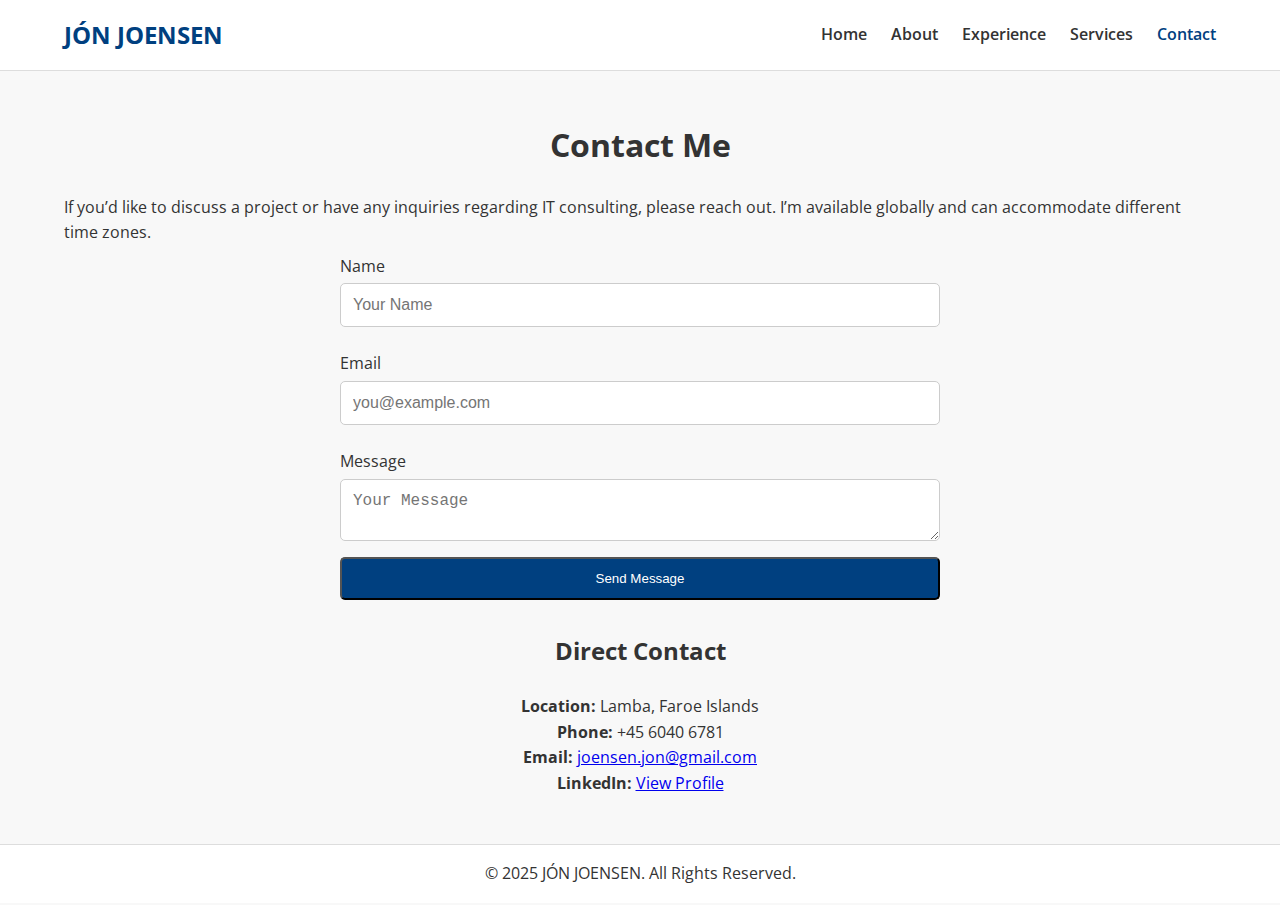
<file: contact.html>
<!DOCTYPE html>
<html lang="en">
<head>
  <meta charset="UTF-8">
  <meta name="viewport" content="width=device-width, initial-scale=1">
  <title>Contact – JÓN JOENSEN</title>
  <meta name="description" content="Get in touch with JÓN JOENSEN for global IT consulting services.">
  <link href="https://fonts.googleapis.com/css2?family=Open+Sans:wght@400;600;700&display=swap" rel="stylesheet">
  <link rel="stylesheet" href="css/styles.css">
</head>
<body>
  <!-- Header & Navigation -->
  <header>
    <div class="container header-container">
      <div class="logo">
        <a href="index.html">JÓN JOENSEN</a>
      </div>
      <nav id="navbar">
        <ul class="nav-links">
          <li><a href="index.html">Home</a></li>
          <li><a href="about.html">About</a></li>
          <li><a href="experience.html">Experience</a></li>
          <li><a href="services.html">Services</a></li>
          <li><a href="contact.html" class="active">Contact</a></li>
        </ul>
        <button class="nav-toggle" id="navToggle" aria-label="Toggle navigation">
          <span class="hamburger"></span>
        </button>
      </nav>
    </div>
  </header>

  <!-- Contact Section -->
  <section class="contact">
    <div class="container">
      <h1>Contact Me</h1>
      <p>If you’d like to discuss a project or have any inquiries regarding IT consulting, please reach out. I’m available globally and can accommodate different time zones.</p>
      <form id="contactForm" action="#" method="post">
        <label for="name">Name</label>
        <input type="text" id="name" name="name" placeholder="Your Name" required>
      
        <label for="email">Email</label>
        <input type="email" id="email" name="email" placeholder="you@example.com" required>
      
        <label for="message">Message</label>
        <textarea id="message" name="message" placeholder="Your Message" required></textarea>
      
        <button type="submit" class="cta-btn">Send Message</button>
      </form>
      
      <div class="contact-info">
        <h2>Direct Contact</h2>
        <p><strong>Location:</strong> Lamba, Faroe Islands</p>
        <p><strong>Phone:</strong> +45 6040 6781</p>
        <p><strong>Email:</strong> <a href="mailto:joensen.jon@gmail.com">joensen.jon@gmail.com</a></p>
        <p><strong>LinkedIn:</strong> <a href="https://www.linkedin.com/" target="_blank">View Profile</a></p>
      </div>
    </div>
  </section>

  <!-- Footer -->
  <footer>
    <div class="container">
      <p>&copy; 2025 JÓN JOENSEN. All Rights Reserved.</p>
    </div>
  </footer>

  <script src="js/main.js"></script>
</body>
</html>
</file>
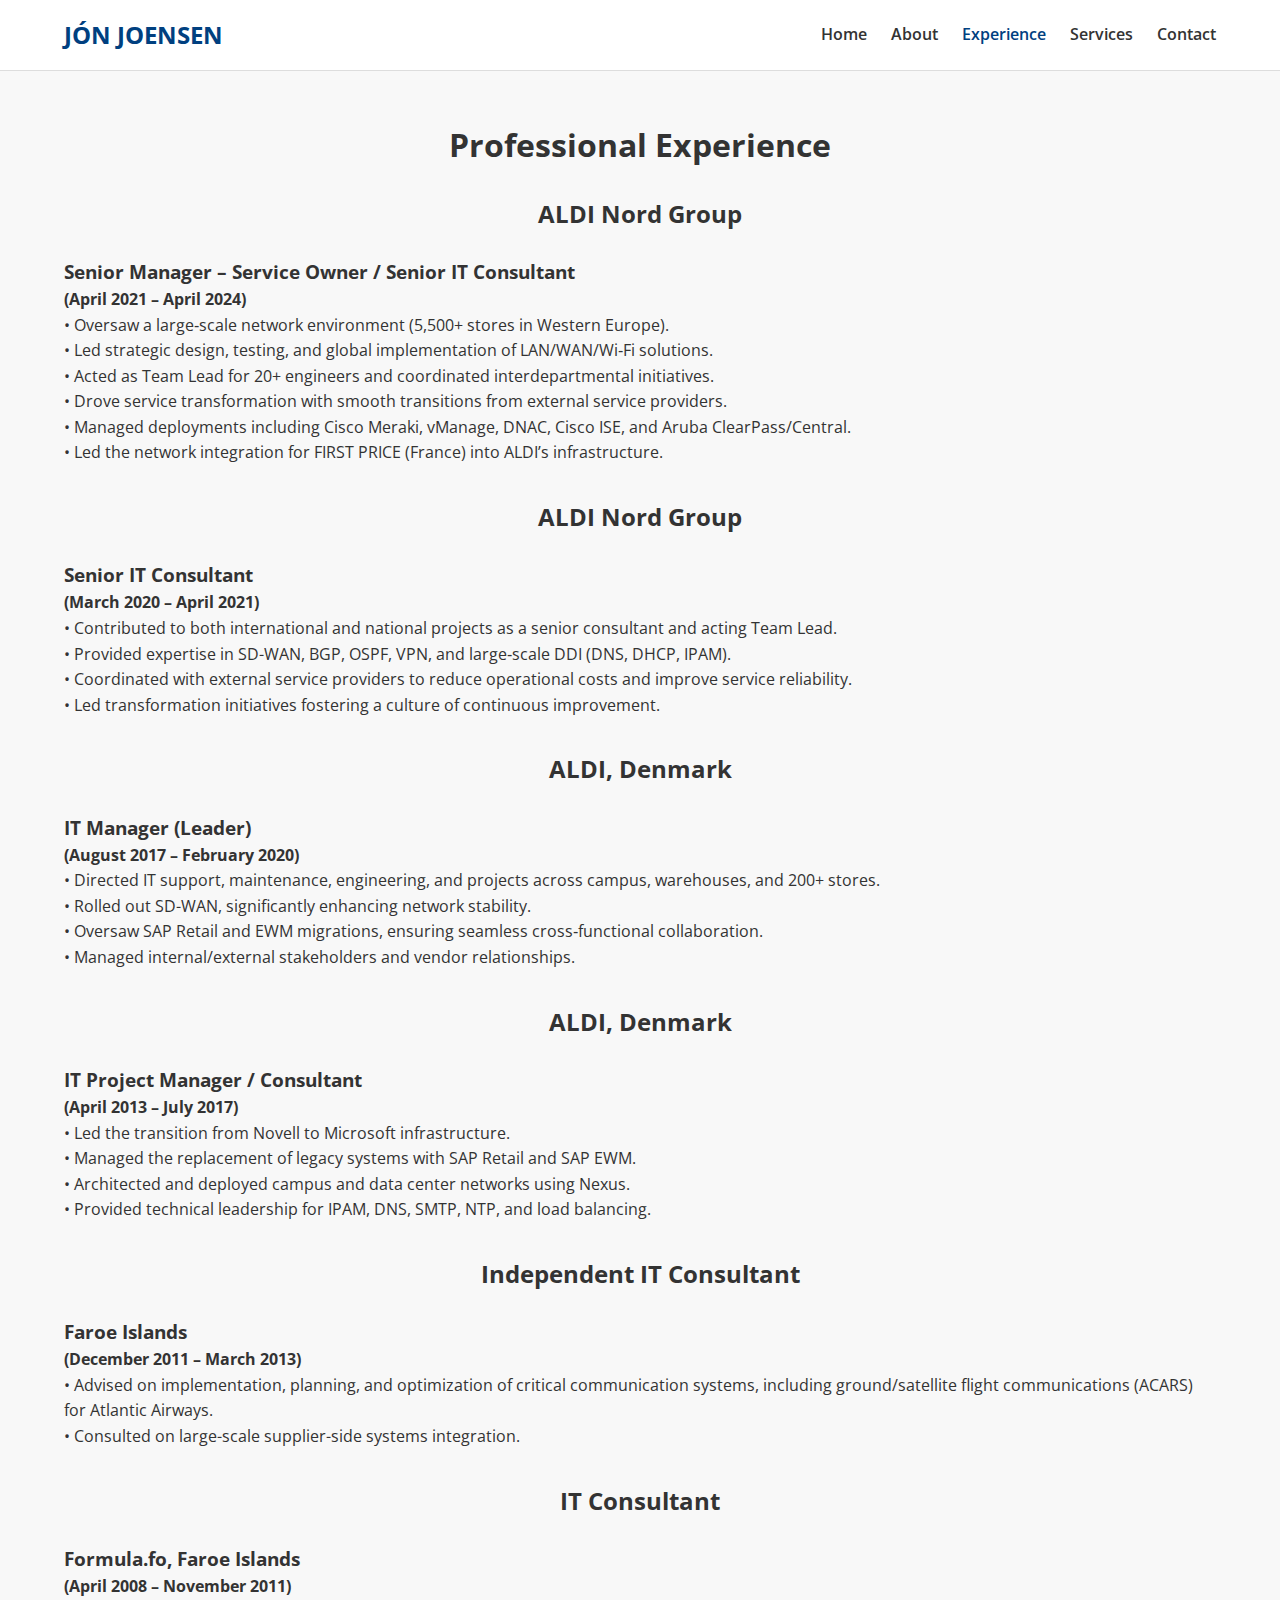
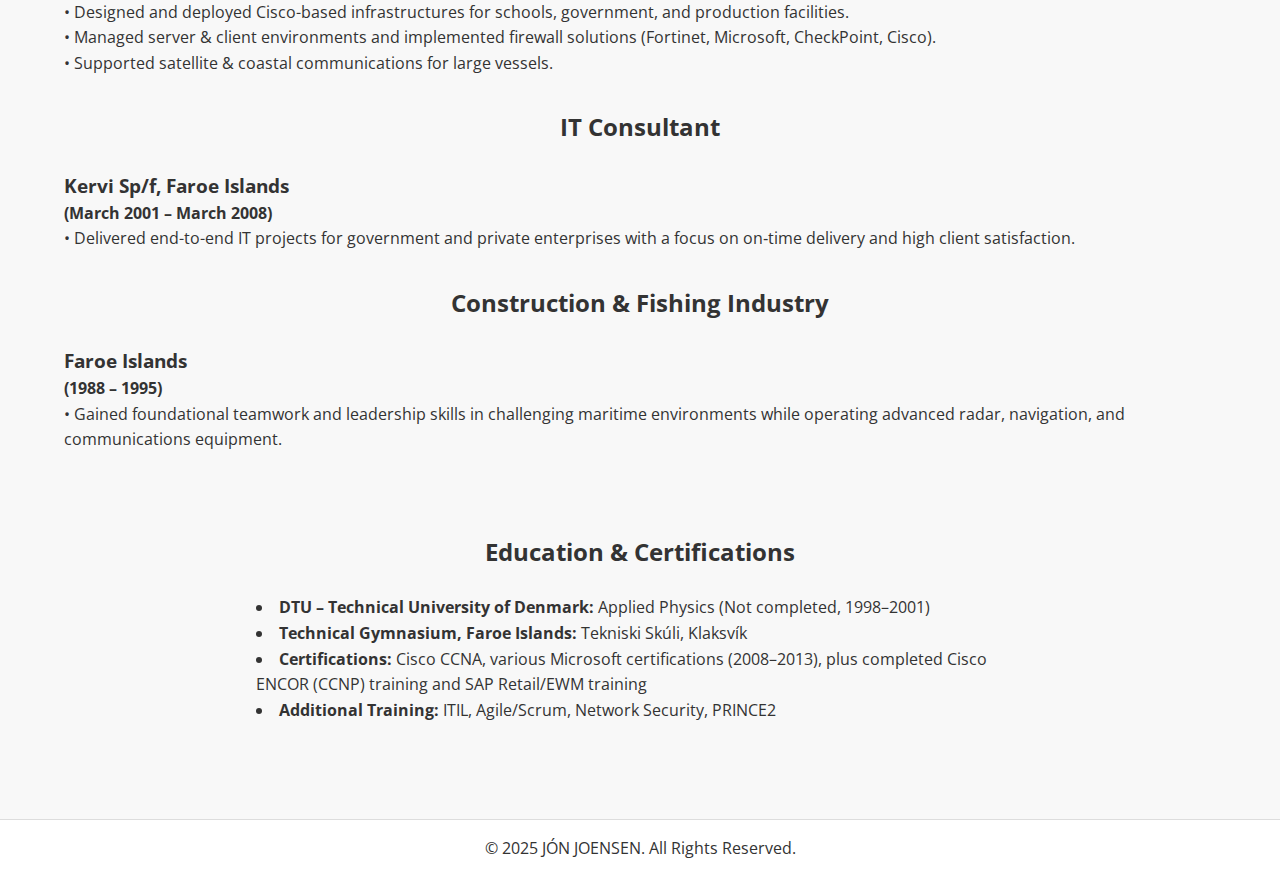
<file: experience.html>
<!DOCTYPE html>
<html lang="en">
<head>
  <meta charset="UTF-8">
  <meta name="viewport" content="width=device-width, initial-scale=1">
  <title>Experience – JÓN JOENSEN</title>
  <meta name="description" content="Detailed professional experience of JÓN JOENSEN, featuring roles at ALDI Nord Group, ALDI Denmark, and more.">
  <link href="https://fonts.googleapis.com/css2?family=Open+Sans:wght@400;600;700&display=swap" rel="stylesheet">
  <link rel="stylesheet" href="css/styles.css">
</head>
<body>
  <!-- Header & Navigation -->
  <header>
    <div class="container header-container">
      <div class="logo">
        <a href="index.html">JÓN JOENSEN</a>
      </div>
      <nav id="navbar">
        <ul class="nav-links">
          <li><a href="index.html">Home</a></li>
          <li><a href="about.html">About</a></li>
          <li><a href="experience.html" class="active">Experience</a></li>
          <li><a href="services.html">Services</a></li>
          <li><a href="contact.html">Contact</a></li>
        </ul>
        <button class="nav-toggle" id="navToggle" aria-label="Toggle navigation">
          <span class="hamburger"></span>
        </button>
      </nav>
    </div>
  </header>

  <!-- Experience Section -->
  <section class="experience">
    <div class="container">
      <h1>Professional Experience</h1>
      
      <!-- ALDI Nord Group Experience -->
      <article class="timeline-item">
        <h2>ALDI Nord Group</h2>
        <h3>Senior Manager – Service Owner / Senior IT Consultant</h3>
        <p>
          <strong>(April 2021 – April 2024)</strong><br>
          • Oversaw a large‑scale network environment (5,500+ stores in Western Europe).<br>
          • Led strategic design, testing, and global implementation of LAN/WAN/Wi‑Fi solutions.<br>
          • Acted as Team Lead for 20+ engineers and coordinated interdepartmental initiatives.<br>
          • Drove service transformation with smooth transitions from external service providers.<br>
          • Managed deployments including Cisco Meraki, vManage, DNAC, Cisco ISE, and Aruba ClearPass/Central.<br>
          • Led the network integration for FIRST PRICE (France) into ALDI’s infrastructure.
        </p>
      </article>

      <!-- ALDI Nord Group – Senior IT Consultant -->
      <article class="timeline-item">
        <h2>ALDI Nord Group</h2>
        <h3>Senior IT Consultant</h3>
        <p>
          <strong>(March 2020 – April 2021)</strong><br>
          • Contributed to both international and national projects as a senior consultant and acting Team Lead.<br>
          • Provided expertise in SD-WAN, BGP, OSPF, VPN, and large‑scale DDI (DNS, DHCP, IPAM).<br>
          • Coordinated with external service providers to reduce operational costs and improve service reliability.<br>
          • Led transformation initiatives fostering a culture of continuous improvement.
        </p>
      </article>

      <!-- ALDI, Denmark Experience -->
      <article class="timeline-item">
        <h2>ALDI, Denmark</h2>
        <h3>IT Manager (Leader)</h3>
        <p>
          <strong>(August 2017 – February 2020)</strong><br>
          • Directed IT support, maintenance, engineering, and projects across campus, warehouses, and 200+ stores.<br>
          • Rolled out SD-WAN, significantly enhancing network stability.<br>
          • Oversaw SAP Retail and EWM migrations, ensuring seamless cross‑functional collaboration.<br>
          • Managed internal/external stakeholders and vendor relationships.
        </p>
      </article>

      <article class="timeline-item">
        <h2>ALDI, Denmark</h2>
        <h3>IT Project Manager / Consultant</h3>
        <p>
          <strong>(April 2013 – July 2017)</strong><br>
          • Led the transition from Novell to Microsoft infrastructure.<br>
          • Managed the replacement of legacy systems with SAP Retail and SAP EWM.<br>
          • Architected and deployed campus and data center networks using Nexus.<br>
          • Provided technical leadership for IPAM, DNS, SMTP, NTP, and load balancing.
        </p>
      </article>

      <!-- Independent & Consulting Experience -->
      <article class="timeline-item">
        <h2>Independent IT Consultant</h2>
        <h3>Faroe Islands</h3>
        <p>
          <strong>(December 2011 – March 2013)</strong><br>
          • Advised on implementation, planning, and optimization of critical communication systems, including ground/satellite flight communications (ACARS) for Atlantic Airways.<br>
          • Consulted on large-scale supplier-side systems integration.
        </p>
      </article>

      <article class="timeline-item">
        <h2>IT Consultant</h2>
        <h3>Formula.fo, Faroe Islands</h3>
        <p>
          <strong>(April 2008 – November 2011)</strong><br>
          • Designed and deployed Cisco-based infrastructures for schools, government, and production facilities.<br>
          • Managed server &amp; client environments and implemented firewall solutions (Fortinet, Microsoft, CheckPoint, Cisco).<br>
          • Supported satellite &amp; coastal communications for large vessels.
        </p>
      </article>

      <article class="timeline-item">
        <h2>IT Consultant</h2>
        <h3>Kervi Sp/f, Faroe Islands</h3>
        <p>
          <strong>(March 2001 – March 2008)</strong><br>
          • Delivered end-to-end IT projects for government and private enterprises with a focus on on‑time delivery and high client satisfaction.
        </p>
      </article>

      <article class="timeline-item">
        <h2>Construction &amp; Fishing Industry</h2>
        <h3>Faroe Islands</h3>
        <p>
          <strong>(1988 – 1995)</strong><br>
          • Gained foundational teamwork and leadership skills in challenging maritime environments while operating advanced radar, navigation, and communications equipment.
        </p>
      </article>

      <!-- Education & Certifications -->
      <section class="education">
        <h2>Education &amp; Certifications</h2>
        <ul>
          <li><strong>DTU – Technical University of Denmark:</strong> Applied Physics (Not completed, 1998–2001)</li>
          <li><strong>Technical Gymnasium, Faroe Islands:</strong> Tekniski Skúli, Klaksvík</li>
          <li><strong>Certifications:</strong> Cisco CCNA, various Microsoft certifications (2008–2013), plus completed Cisco ENCOR (CCNP) training and SAP Retail/EWM training</li>
          <li><strong>Additional Training:</strong> ITIL, Agile/Scrum, Network Security, PRINCE2</li>
        </ul>
      </section>
    </div>
  </section>

  <!-- Footer -->
  <footer>
    <div class="container">
      <p>&copy; 2025 JÓN JOENSEN. All Rights Reserved.</p>
    </div>
  </footer>

  <script src="js/main.js"></script>
</body>
</html>
</file>
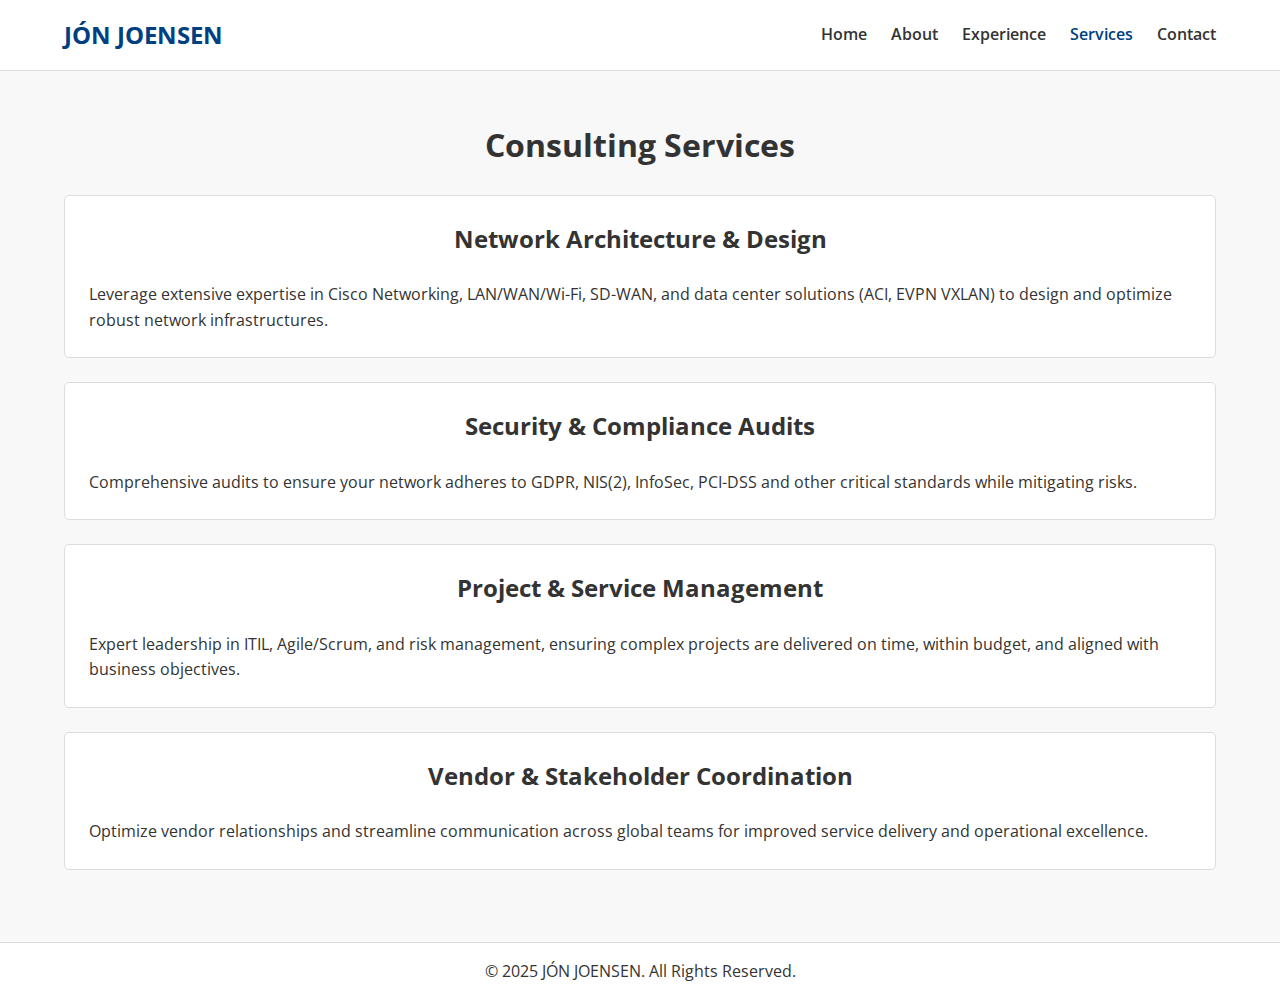
<file: services.html>
<!DOCTYPE html>
<html lang="en">
<head>
  <meta charset="UTF-8">
  <meta name="viewport" content="width=device-width, initial-scale=1">
  <title>Services – JÓN JOENSEN</title>
  <meta name="description" content="Consulting services offered by JÓN JOENSEN in network architecture, security, compliance, project management, and more.">
  <link href="https://fonts.googleapis.com/css2?family=Open+Sans:wght@400;600;700&display=swap" rel="stylesheet">
  <link rel="stylesheet" href="css/styles.css">
</head>
<body>
  <!-- Header & Navigation -->
  <header>
    <div class="container header-container">
      <div class="logo">
        <a href="index.html">JÓN JOENSEN</a>
      </div>
      <nav id="navbar">
        <ul class="nav-links">
          <li><a href="index.html">Home</a></li>
          <li><a href="about.html">About</a></li>
          <li><a href="experience.html">Experience</a></li>
          <li><a href="services.html" class="active">Services</a></li>
          <li><a href="contact.html">Contact</a></li>
        </ul>
        <button class="nav-toggle" id="navToggle" aria-label="Toggle navigation">
          <span class="hamburger"></span>
        </button>
      </nav>
    </div>
  </header>

  <!-- Services Section -->
  <section class="services">
    <div class="container">
      <h1>Consulting Services</h1>
      <div class="service-item">
        <h2>Network Architecture &amp; Design</h2>
        <p>
          Leverage extensive expertise in Cisco Networking, LAN/WAN/Wi-Fi, SD-WAN, and data center solutions (ACI, EVPN VXLAN) to design and optimize robust network infrastructures.
        </p>
      </div>
      <div class="service-item">
        <h2>Security &amp; Compliance Audits</h2>
        <p>
          Comprehensive audits to ensure your network adheres to GDPR, NIS(2), InfoSec, PCI-DSS and other critical standards while mitigating risks.
        </p>
      </div>
      <div class="service-item">
        <h2>Project &amp; Service Management</h2>
        <p>
          Expert leadership in ITIL, Agile/Scrum, and risk management, ensuring complex projects are delivered on time, within budget, and aligned with business objectives.
        </p>
      </div>
      <div class="service-item">
        <h2>Vendor &amp; Stakeholder Coordination</h2>
        <p>
          Optimize vendor relationships and streamline communication across global teams for improved service delivery and operational excellence.
        </p>
      </div>
    </div>
  </section>

  <!-- Footer -->
  <footer>
    <div class="container">
      <p>&copy; 2025 JÓN JOENSEN. All Rights Reserved.</p>
    </div>
  </footer>

  <script src="js/main.js"></script>
</body>
</html>
</file>
<file: css/styles.css>
/* Reset & Base Styles */
* {
  margin: 0;
  padding: 0;
  box-sizing: border-box;
}

body {
  font-family: 'Open Sans', sans-serif;
  line-height: 1.6;
  color: #333;
  background-color: #f8f8f8;
}

.container {
  width: 90%;
  max-width: 1200px;
  margin: auto;
}

/* Header & Navigation */
header {
  background-color: #fff;
  border-bottom: 1px solid #ddd;
  position: sticky;
  top: 0;
  z-index: 1000;
}

.header-container {
  display: flex;
  justify-content: space-between;
  align-items: center;
  padding: 1rem 0;
}

.logo a {
  font-size: 1.5rem;
  font-weight: 700;
  color: #004080; /* Accent Color */
  text-decoration: none;
}

nav ul {
  list-style: none;
  display: flex;
}

nav ul li {
  margin-left: 1.5rem;
}

nav ul li a {
  text-decoration: none;
  color: #333;
  font-weight: 600;
  transition: color 0.3s ease;
}

nav ul li a:hover,
nav ul li a.active {
  color: #004080;
}

/* Mobile Navigation */
.nav-toggle {
  display: none;
  background: none;
  border: none;
  cursor: pointer;
}

.hamburger {
  width: 25px;
  height: 3px;
  background: #333;
  display: block;
  position: relative;
}

.hamburger::after,
.hamburger::before {
  content: "";
  width: 25px;
  height: 3px;
  background: #333;
  position: absolute;
  left: 0;
  transition: all 0.3s ease;
}

.hamburger::before {
  top: -8px;
}

.hamburger::after {
  top: 8px;
}

/* Hero Section */
.hero {
  background: url('../images/hero-placeholder.jpg') no-repeat center center/cover;
  color: #fff;
  padding: 4rem 0;
  text-align: center;
}

.hero h1 {
  font-size: 3rem;
  margin-bottom: 1rem;
}

.hero .tagline {
  font-size: 1.5rem;
  margin-bottom: 2rem;
}

.cta-btn {
  background-color: #004080;
  color: #fff;
  padding: 0.75rem 1.5rem;
  text-decoration: none;
  border-radius: 5px;
  transition: background-color 0.3s ease;
}

.cta-btn:hover {
  background-color: #003060;
}

/* Sections */
section {
  padding: 3rem 0;
}

section h1, section h2 {
  text-align: center;
  margin-bottom: 1.5rem;
}

/* Summary Section */
.summary p {
  text-align: center;
  max-width: 800px;
  margin: 0 auto 2rem;
}

.key-competencies {
  display: flex;
  flex-wrap: wrap;
  justify-content: center;
}

.key-competencies .competency {
  background-color: #fff;
  border: 1px solid #ddd;
  padding: 1rem 2rem;
  margin: 0.5rem;
  border-radius: 5px;
  text-align: center;
}

/* About Page */
.about-content {
  display: flex;
  flex-wrap: wrap;
  align-items: center;
  gap: 2rem;
}

.about-photo img {
  width: 250px;
  height: auto;
  border-radius: 5px;
}

/* Experience Timeline */
.timeline {
  border-left: 2px solid #004080;
  margin: 2rem 0;
  padding-left: 2rem;
}

.timeline-item {
  margin-bottom: 2rem;
}

/* Education & Certifications */
.education ul {
  list-style: disc inside;
  max-width: 800px;
  margin: 0 auto;
  padding-left: 1rem;
}

/* Services */
.service-item {
  background-color: #fff;
  border: 1px solid #ddd;
  padding: 1.5rem;
  border-radius: 5px;
  margin-bottom: 1.5rem;
}

/* Contact Form */
.contact form {
  max-width: 600px;
  margin: auto;
  display: flex;
  flex-direction: column;
}

.contact form label {
  margin: 0.5rem 0 0.25rem;
}

.contact form input,
.contact form textarea {
  padding: 0.75rem;
  border: 1px solid #ccc;
  border-radius: 5px;
  font-size: 1rem;
  margin-bottom: 1rem;
}

.contact-info {
  margin-top: 2rem;
  text-align: center;
}

/* Footer */
footer {
  background-color: #fff;
  text-align: center;
  padding: 1rem 0;
  border-top: 1px solid #ddd;
}

/* Responsive Styles */
@media (max-width: 768px) {
  .header-container {
    flex-direction: row;
    justify-content: space-between;
  }

  nav ul {
    flex-direction: column;
    background-color: #fff;
    position: absolute;
    top: 100%;
    left: 0;
    width: 100%;
    display: none;
    border-top: 1px solid #ddd;
  }
  
  nav ul.show {
    display: block;
  }

  nav ul li {
    margin: 1rem 0;
    text-align: center;
  }

  .nav-toggle {
    display: block;
  }

  .about-content {
    flex-direction: column;
    text-align: center;
  }
}
</file>
